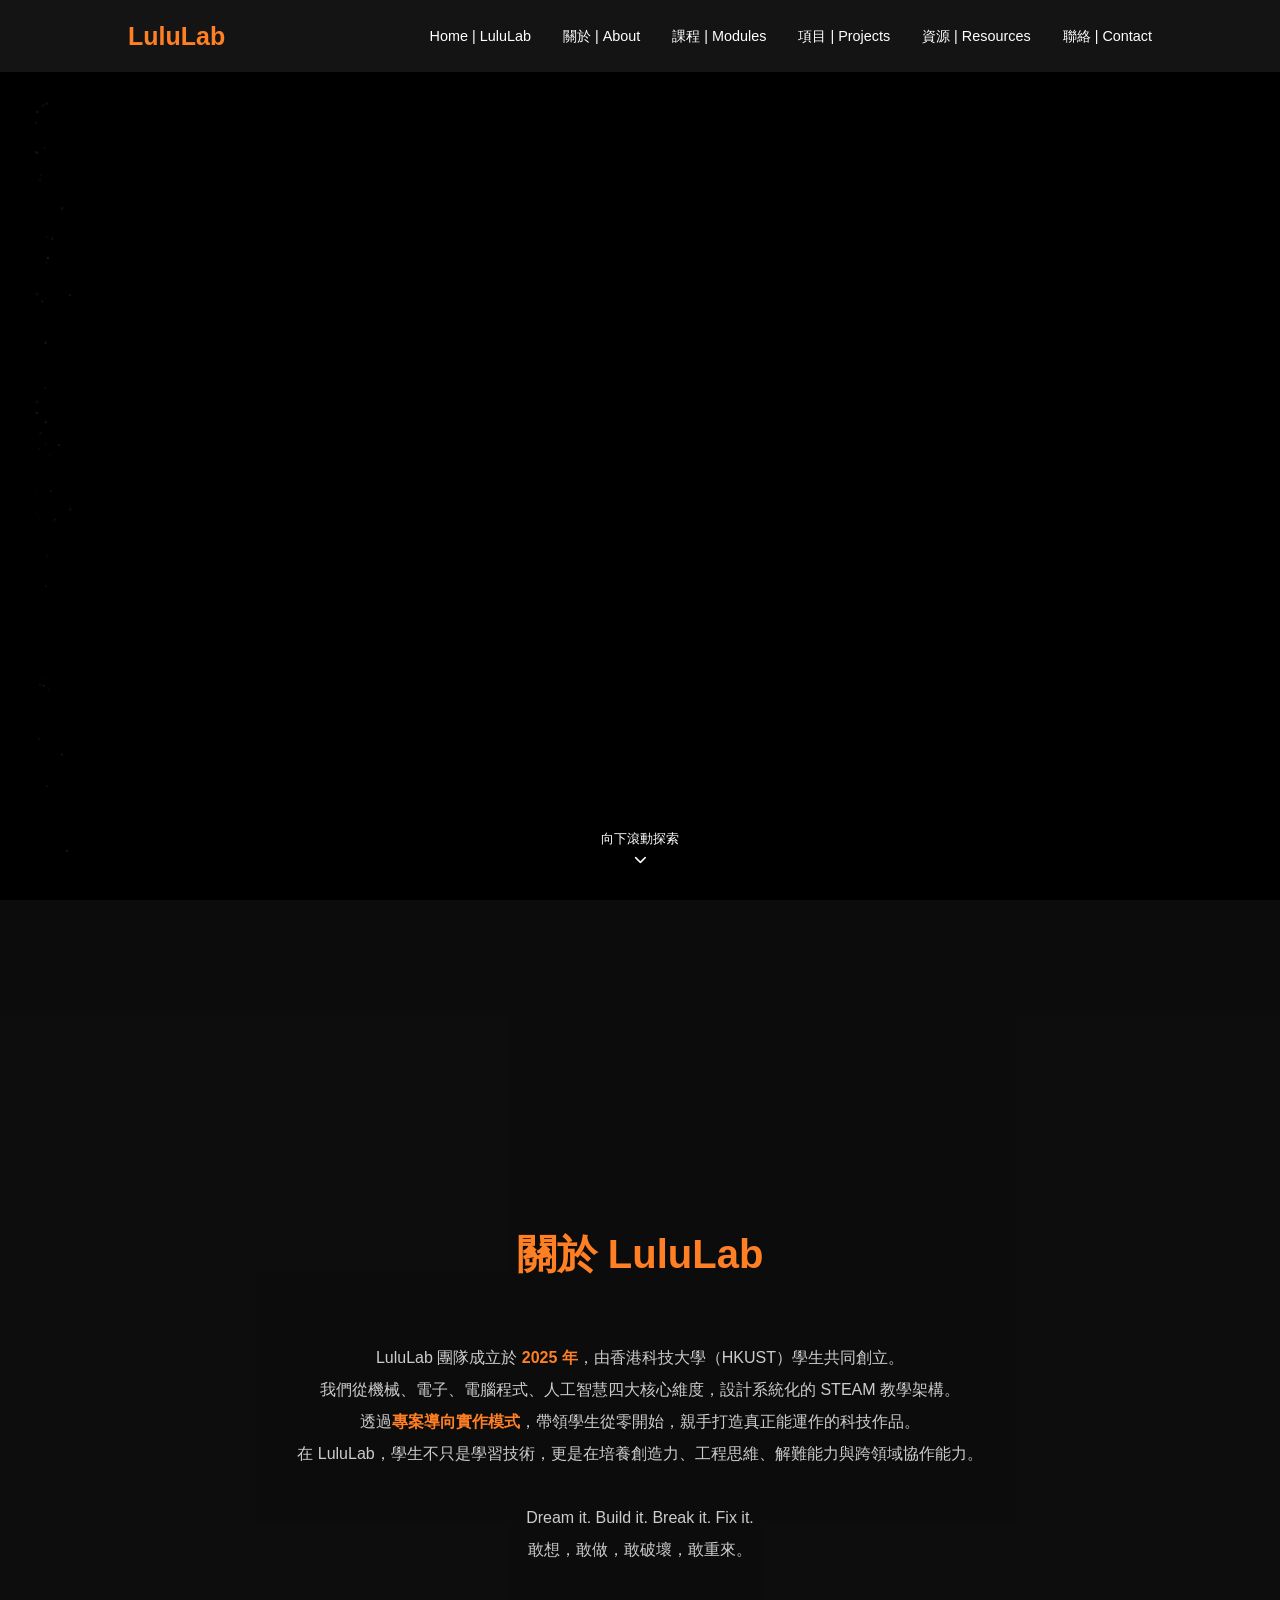
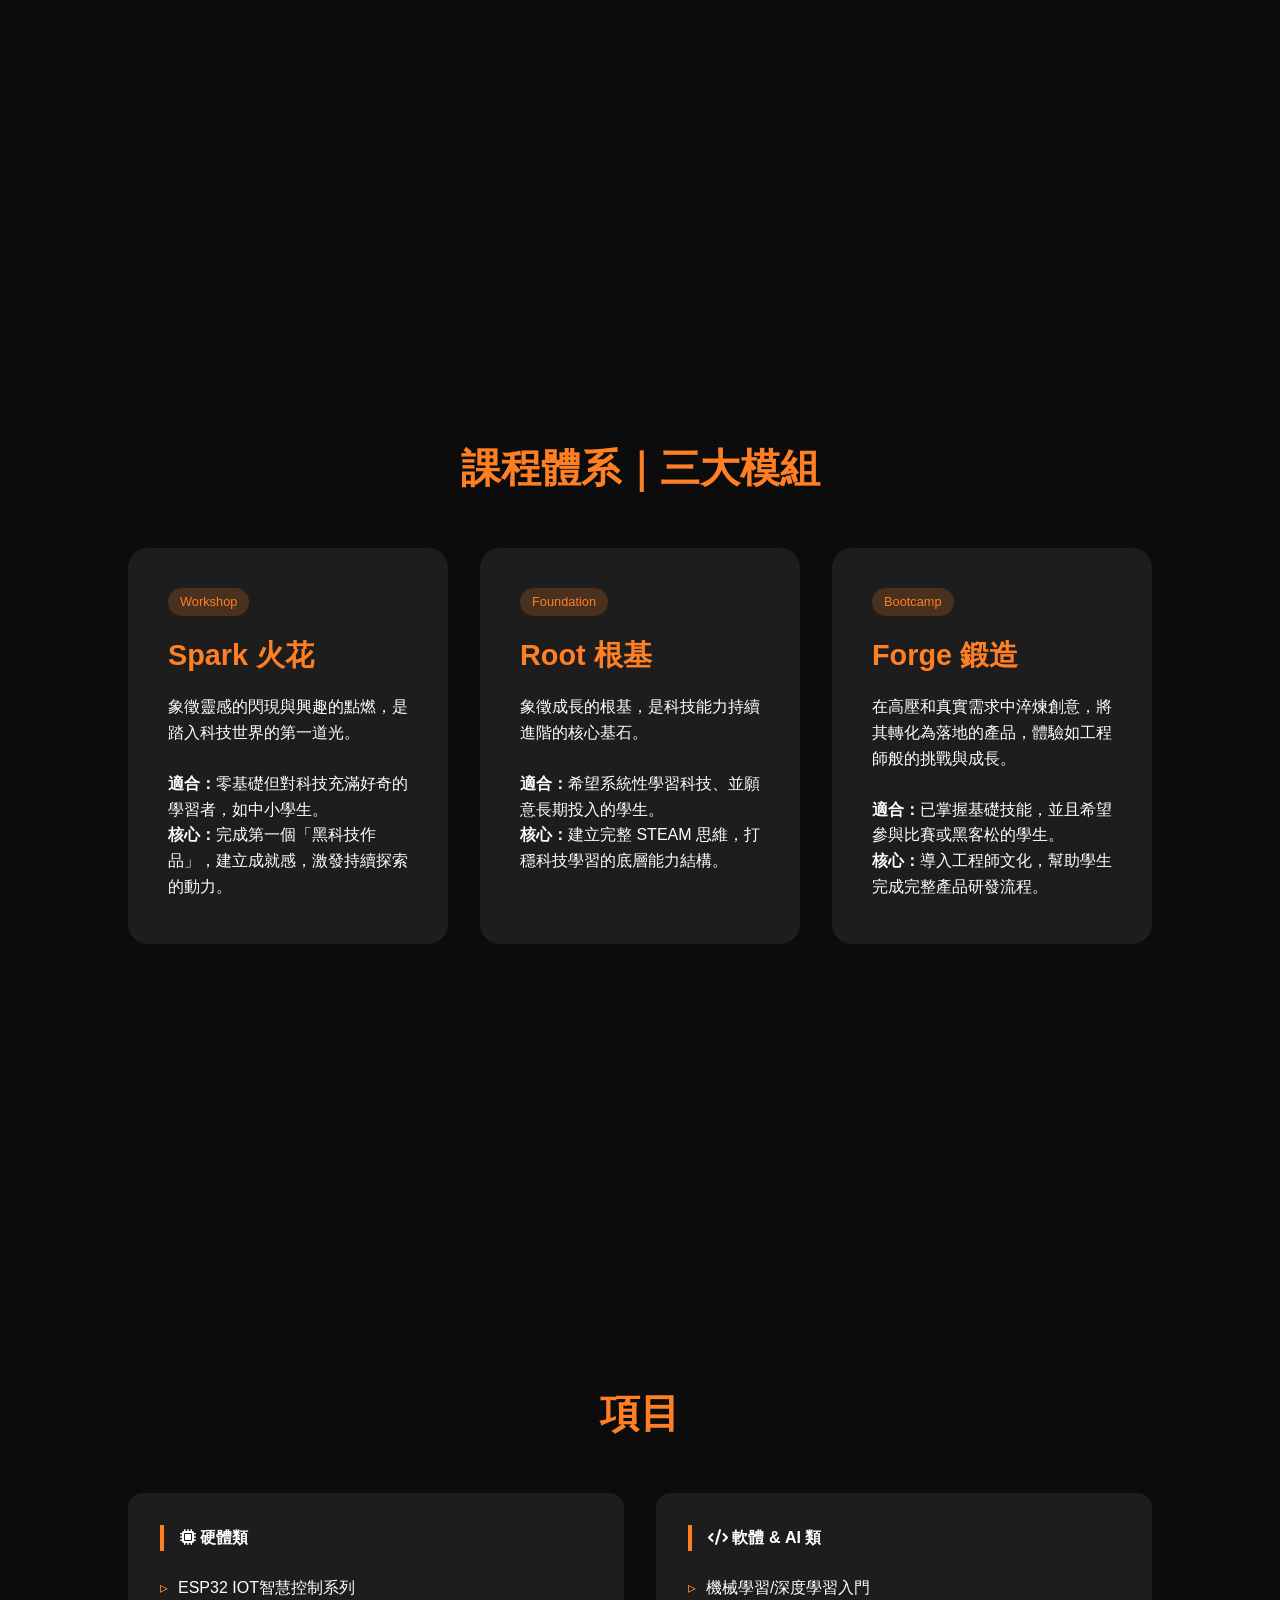
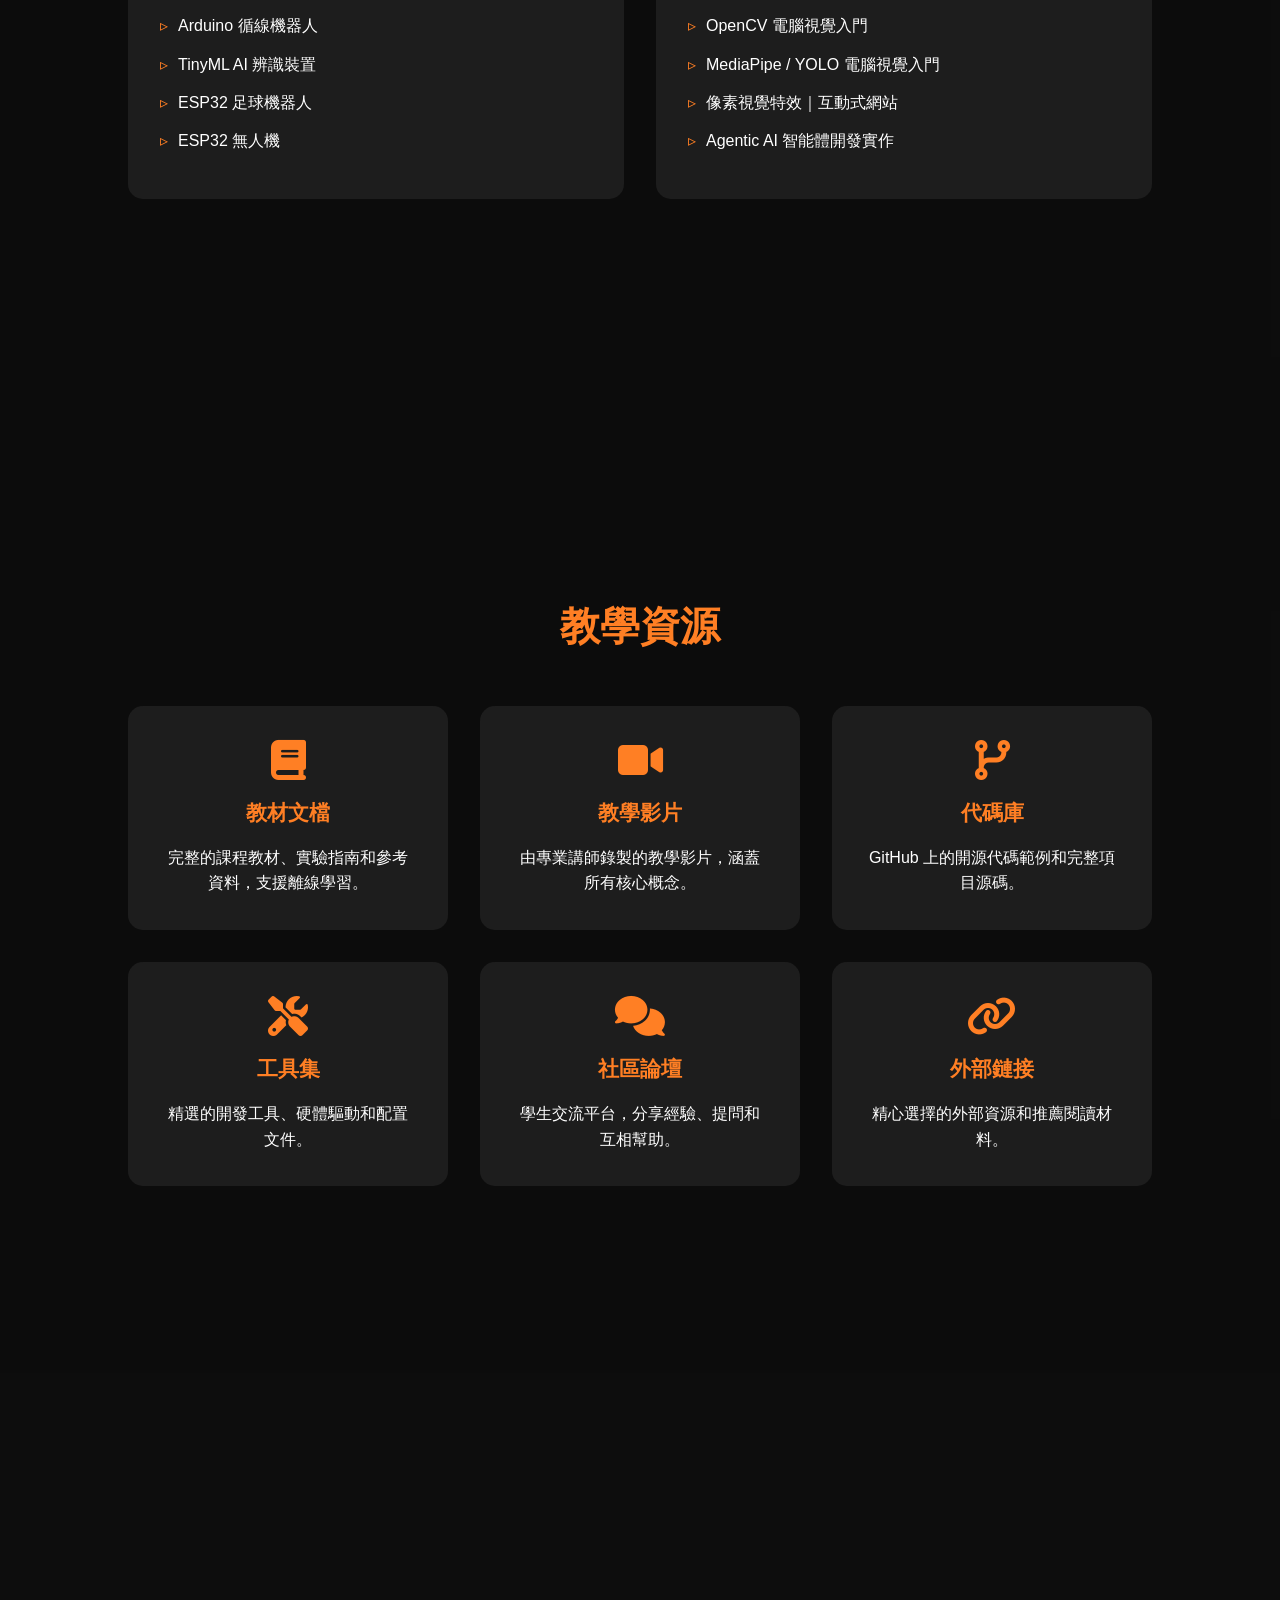
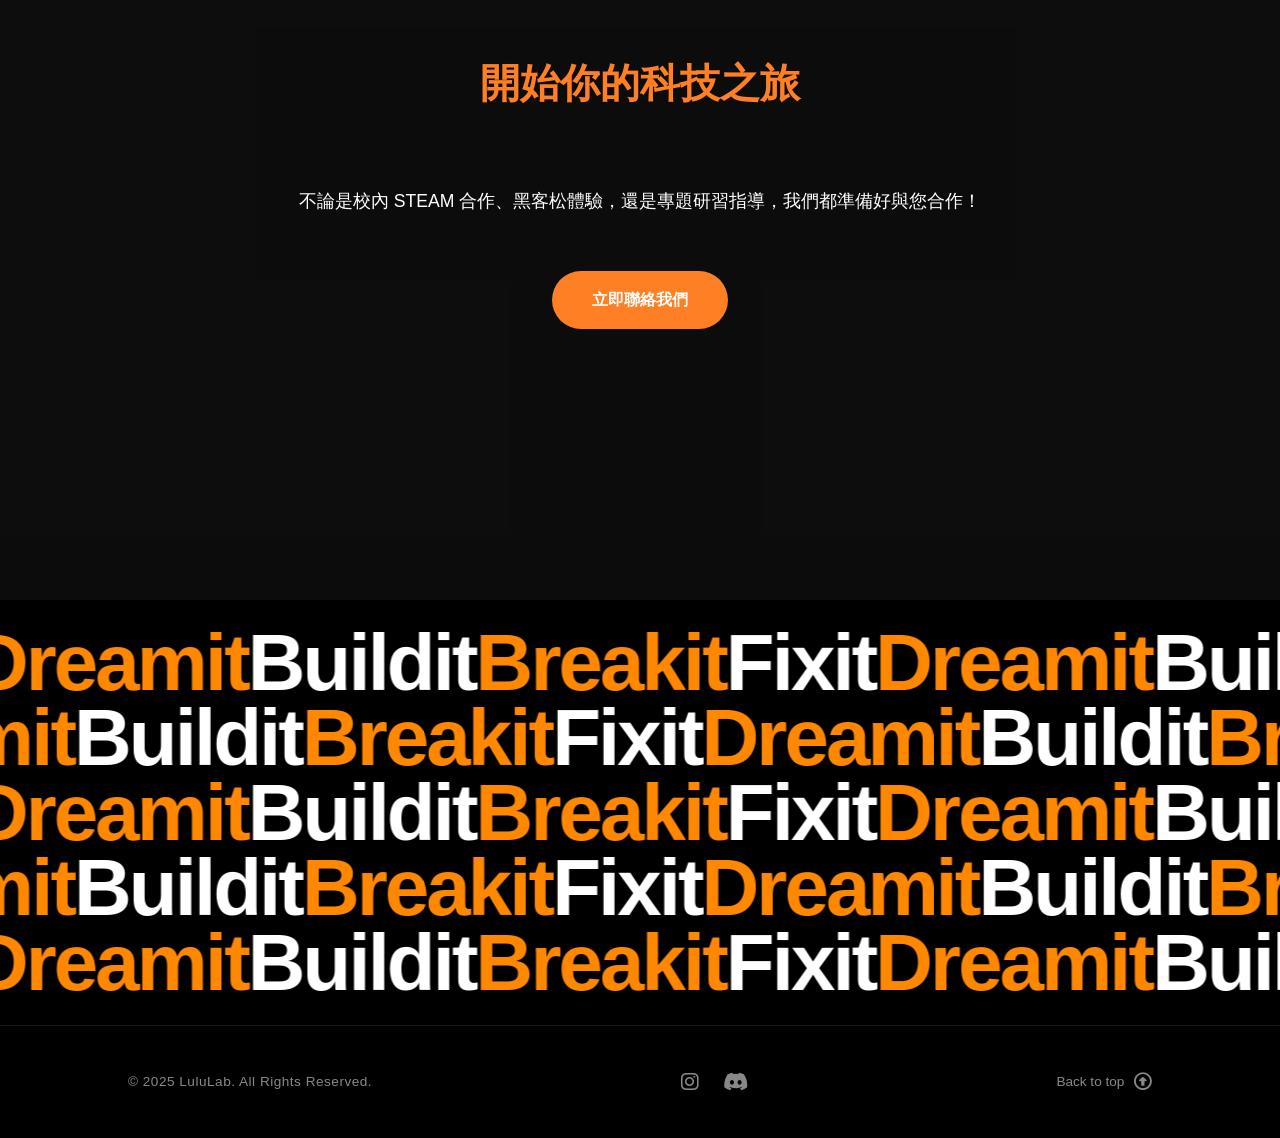
<file: index.html>
<!DOCTYPE html>
<html lang="zh-Hant">

<head>
    <meta charset="UTF-8">
    <meta name="viewport" content="width=device-width, initial-scale=1.0">
    <title>LuluLab | 點燃你的科技火花</title>
    <link rel="stylesheet" href="https://cdnjs.cloudflare.com/ajax/libs/font-awesome/6.4.0/css/all.min.css">
    <link rel="stylesheet" href="css/style.css">
</head>

<body>

    <nav>
        <div style="text-align: center;">
            <span style="
            color: var(--primary-orange); 
            font-weight: bold; 
            font-size: 25px;
            ">LuluLab</span>
        </div>
        <ul>
            <li><a href="#home">Home | LuluLab</a></li>
            <li><a href="#about">關於 | About</a></li>
            <li><a href="#curriculum">課程 | Modules</a></li>
            <li><a href="#projects">項目 | Projects</a></li>
            <li><a href="#resources">資源 | Resources</a></li>
            <li><a href="#contact">聯絡 | Contact</a></li>
        </ul>
    </nav>

    <canvas id="particle-canvas"></canvas>

    <section id="home">
        <div class="scroll-hint">
            <p>向下滾動探索</p>
            <i class="fas fa-chevron-down"></i>
        </div>
    </section>

    <section id="about">
        <div style="max-width: 900px; text-align: center; color: #ccc; line-height: 2;">
            <h2 class="section-title">關於 LuluLab</h2>
            <p>LuluLab 團隊成立於 <span style="color: var(--primary-orange); font-weight: bold;">2025
                    年</span>，由香港科技大學（HKUST）學生共同創立。</p>
            <p>我們從機械、電子、電腦程式、人工智慧四大核心維度，設計系統化的 STEAM 教學架構。</p>
            <p>透過<span style="color: var(--primary-orange); font-weight: bold;">專案導向實作模式</span>，帶領學生從零開始，親手打造真正能運作的科技作品。
            </p>
            <p>在 LuluLab，學生不只是學習技術，更是在培養創造力、工程思維、解難能力與跨領域協作能力。</p>
            <br>

            <p>Dream it. Build it. Break it. Fix it.</p>
            <p>敢想，敢做，敢破壞，敢重來。</p>
        </div>
    </section>

    <section id="curriculum">
        <h2 class="section-title">課程體系｜三大模組</h2>
        <div class="curriculum-container">
            <div class="curriculum-card">
                <span class="tag">Workshop</span>
                <h3>Spark 火花</h3>
                <p>象徵靈感的閃現與興趣的點燃，是踏入科技世界的第一道光。</p>
                <br>
                <p><strong>適合：</strong>零基礎但對科技充滿好奇的學習者，如中小學生。</p>
                <p><strong>核心：</strong>完成第一個「黑科技作品」，建立成就感，激發持續探索的動力。</p>
            </div>
            <div class="curriculum-card">
                <span class="tag">Foundation</span>
                <h3>Root 根基</h3>
                <p>象徵成長的根基，是科技能力持續進階的核心基石。</p>
                <br>
                <p><strong>適合：</strong>希望系統性學習科技、並願意長期投入的學生。</p>
                <p><strong>核心：</strong>建立完整 STEAM 思維，打穩科技學習的底層能力結構。</p>
            </div>
            <div class="curriculum-card">
                <span class="tag">Bootcamp</span>
                <h3>Forge 鍛造</h3>
                <p>在高壓和真實需求中淬煉創意，將其轉化為落地的產品，體驗如工程師般的挑戰與成長。</p>
                <br>
                <p><strong>適合：</strong>已掌握基礎技能，並且希望參與比賽或黑客松的學生。</p>
                <p><strong>核心：</strong>導入工程師文化，幫助學生完成完整產品研發流程。</p>
            </div>
        </div>
    </section>

    <section id="projects">
        <h2 class="section-title">項目</h2>
        <div class="project-grid">
            <div class="project-category">
                <h4><i class="fas fa-microchip"></i> 硬體類</h4>
                <ul class="project-list">
                    <li>ESP32 IOT智慧控制系列</li>
                    <li>Arduino 循線機器人</li>
                    <li>TinyML AI 辨識裝置</li>
                    <li>ESP32 足球機器人</li>
                    <li>ESP32 無人機</li>
                </ul>
            </div>
            <div class="project-category">
                <h4><i class="fas fa-code"></i> 軟體 & AI 類</h4>
                <ul class="project-list">
                    <li>機械學習/深度學習入門</li>
                    <li>OpenCV 電腦視覺入門</li>
                    <li>MediaPipe / YOLO 電腦視覺入門</li>
                    <li>像素視覺特效｜互動式網站</li>
                    <li>Agentic AI 智能體開發實作</li>
                </ul>
            </div>
        </div>
    </section>

    <section id="resources">
        <h2 class="section-title">教學資源</h2>
        <div class="resources-grid">
            <div class="resource-card">
                <h3><i class="fas fa-book"></i> 教材文檔</h3>
                <p>完整的課程教材、實驗指南和參考資料，支援離線學習。</p>
            </div>
            <div class="resource-card">
                <h3><i class="fas fa-video"></i> 教學影片</h3>
                <p>由專業講師錄製的教學影片，涵蓋所有核心概念。</p>
            </div>
            <div class="resource-card">
                <h3><i class="fas fa-code-branch"></i> 代碼庫</h3>
                <p>GitHub 上的開源代碼範例和完整項目源碼。</p>
            </div>
            <div class="resource-card">
                <h3><i class="fas fa-tools"></i> 工具集</h3>
                <p>精選的開發工具、硬體驅動和配置文件。</p>
            </div>
            <div class="resource-card">
                <h3><i class="fas fa-comments"></i> 社區論壇</h3>
                <p>學生交流平台，分享經驗、提問和互相幫助。</p>
            </div>
            <div class="resource-card">
                <h3><i class="fas fa-link"></i> 外部鏈接</h3>
                <p>精心選擇的外部資源和推薦閱讀材料。</p>
            </div>
        </div>
    </section>

    <section id="contact">
        <h2 class="section-title">開始你的科技之旅</h2>
        <p style="font-size: 1.1rem; margin: 1.5rem 0; max-width: 700px; margin-left: auto; margin-right: auto;">
            不論是校內 STEAM 合作、黑客松體驗，還是專題研習指導，我們都準備好與您合作！
        </p>
        <a href="pages/booking.html" class="cta-button">立即聯絡我們</a>
    </section>

    <!-- 無限滾動文字組件 Section -->
    <section class="infinite-scroll-section">
        <div class="infinite-scroll-bar">
            <div class="scroll-lines">
                <!-- 第1行：向左滾動 -->
                <div class="scroll-line" data-direction="left">
                    <div class="scroll-line-content"></div>
                </div>

                <!-- 第2行：向右滾動 -->
                <div class="scroll-line" data-direction="right">
                    <div class="scroll-line-content"></div>
                </div>

                <!-- 第3行：向左滾動 -->
                <div class="scroll-line" data-direction="left">
                    <div class="scroll-line-content"></div>
                </div>

                <!-- 第4行：向右滾動 -->
                <div class="scroll-line" data-direction="right">
                    <div class="scroll-line-content"></div>
                </div>

                <!-- 第5行：向左滾動 -->
                <div class="scroll-line" data-direction="left">
                    <div class="scroll-line-content"></div>
                </div>


            </div>
        </div>
    </section>

    <footer>
        <div class="footer-container">
            <div class="footer-left">
                <p>&copy; 2025 LuluLab. All Rights Reserved.</p>
            </div>
            
            <div class="footer-center">
                <a href="https://www.instagram.com/lululab_team" target="_blank" class="social-link" title="Instagram">
                    <i class="fab fa-instagram"></i>
                </a>
                <a href="https://discord.gg/tBDTKZq5S2" target="_blank" class="social-link" title="Discord">
                    <i class="fab fa-discord"></i>
                </a>
            </div>
            
            <div class="footer-right">
                <a href="#home" class="back-to-top">
                    Back to top <i class="fa-regular fa-circle-up"></i>
                </a>
            </div>
        </div>
    </footer>

    <script src="https://cdnjs.cloudflare.com/ajax/libs/gsap/3.12.2/gsap.min.js"></script>
    <script src="js/script.js"></script>
</body>

</html>
</file>
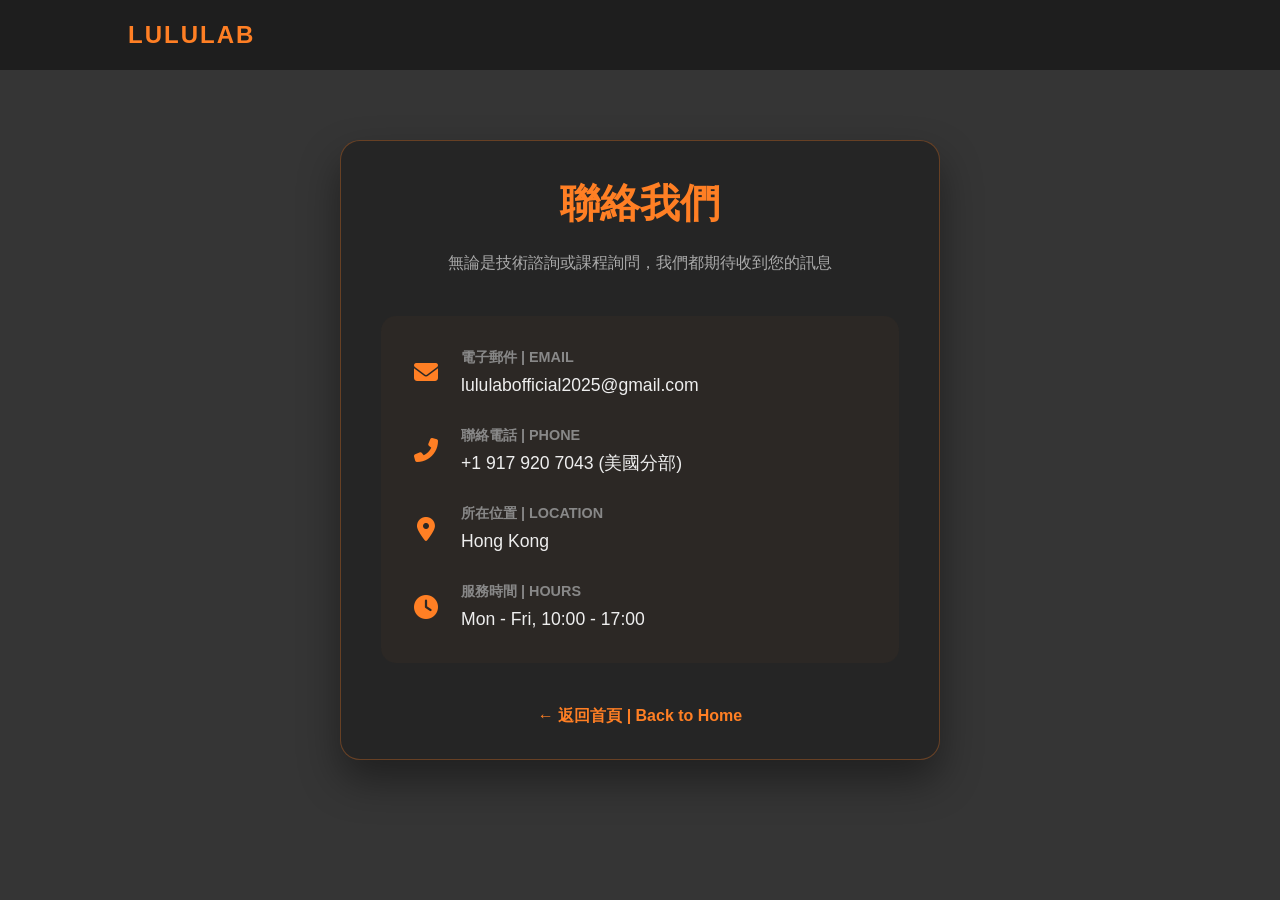
<file: pages/booking.html>
<!DOCTYPE html>
<html lang="zh-Hant">
<head>
    <meta charset="UTF-8">
    <meta name="viewport" content="width=device-width, initial-scale=1.0">
    <title>聯絡我們 | Contact Us - LuluLab</title>
    <link rel="stylesheet" href="../css/style.css">
    <link rel="stylesheet" href="https://cdnjs.cloudflare.com/ajax/libs/font-awesome/6.4.0/css/all.min.css">
    <style>
        body {
            background-color: var(--dark-bg);
            color: var(--light-text);
            display: flex;
            flex-direction: column;
            min-height: 100vh;
        }

        .contact-container {
            max-width: 600px; /* 縮小容器寬度，因為現在沒有表單了 */
            margin: auto; /* 垂直水平置中 */
            padding: 30px 40px;
            background-color: var(--card-bg);
            border-radius: 20px;
            border: 1px solid rgba(255, 127, 36, 0.3);
            box-shadow: 0 20px 40px rgba(0,0,0,0.4);
            text-align: center;
        }

        .contact-header h1 {
            color: var(--primary-orange);
            font-size: 2.5em;
            margin-bottom: 15px;
        }

        .contact-header p {
            color: #aaa;
            margin-bottom: 40px;
        }

        .info-panel {
            text-align: left; /* 資訊內容保持靠左較易閱讀 */
            background: rgba(255, 127, 36, 0.03);
            padding: 30px;
            border-radius: 15px;
            display: inline-block; /* 讓面板寬度隨內容縮放 */
            width: 100%;
        }

        .info-item {
            margin-bottom: 25px;
            display: flex;
            align-items: center;
            gap: 20px;
        }

        .info-item:last-child {
            margin-bottom: 0;
        }

        .info-item i {
            color: var(--primary-orange);
            font-size: 1.5em;
            width: 30px; /* 固定圖標寬度讓文字對齊 */
            text-align: center;
        }

        .info-item h3 {
            font-size: 0.9em;
            color: #888;
            margin: 0;
            text-transform: uppercase;
        }

        .info-item p {
            font-size: 1.1em;
            margin: 2px 0 0;
            color: #eee;
        }

        .back-link {
            display: inline-block;
            margin-top: 40px;
            color: var(--primary-orange);
            text-decoration: none;
            font-weight: bold;
            transition: 0.3s;
        }

        .back-link:hover {
            letter-spacing: 1px;
            filter: brightness(1.2);
        }

        @media (max-width: 480px) {
            .contact-container {
                margin: 80px 20px;
                padding: 40px 20px;
            }
        }
    </style>
</head>
<body>
    <nav>
        <div class="logo">LuluLab</div>
    </nav>

    <div class="contact-container">
        <div class="contact-header">
            <h1>聯絡我們</h1>
            <p>無論是技術諮詢或課程詢問，我們都期待收到您的訊息</p>
        </div>

        <div class="info-panel">
            <div class="info-item">
                <i class="fas fa-envelope"></i>
                <div>
                    <h3>電子郵件 | Email</h3>
                    <p>lululabofficial2025@gmail.com</p>
                </div>
            </div>
            <div class="info-item">
                <i class="fas fa-phone-alt"></i>
                <div>
                    <h3>聯絡電話 | Phone</h3>
                    <p>+1 917 920 7043 (美國分部)</p>
                </div>
            </div>
            <div class="info-item">
                <i class="fas fa-map-marker-alt"></i>
                <div>
                    <h3>所在位置 | Location</h3>
                    <p>Hong Kong</p>
                </div>
            </div>
            <div class="info-item">
                <i class="fas fa-clock"></i>
                <div>
                    <h3>服務時間 | Hours</h3>
                    <p>Mon - Fri, 10:00 - 17:00</p>
                </div>
            </div>
        </div>

        <a href="../index.html" class="back-link">← 返回首頁 | Back to Home</a>
    </div>

</body>
</html>
</file>
<file: css/style.css>
/* ========== CSS 變數定義 ========== --dark-bg: #1a1a1a; rgba(26, 26, 26, 0.8)*/
:root {
    --primary-orange: #FF7F24;
    --dark-bg: rgba(3, 3, 3, 0.8);
    --light-text: #ffffff;
    --card-bg: rgba(34, 34, 34, 0.8);
}

/* ========== 全局樣式 ========== */
* {
    margin: 0;
    padding: 0;
    box-sizing: border-box;
    font-family: 'PingFang TC', 'Microsoft JhengHei', sans-serif;
}

body {
    background-color: var(--dark-bg);
    color: var(--light-text);
    line-height: 1.6;
    overflow-x: hidden;
    scroll-behavior: smooth;
}

/* ========== 導航欄樣式 ========== */
nav {
    position: fixed;
    top: 0;
    width: 100%;
    padding: 1rem 10%;
    display: flex;
    justify-content: space-between;
    align-items: center;
    background: rgba(26, 26, 26, 0.8);
    backdrop-filter: blur(10px);
    z-index: 1000;
}

.logo {
    font-size: 1.5rem;
    font-weight: 900;
    color: var(--primary-orange);
    text-transform: uppercase;
    letter-spacing: 2px;
}

nav ul {
    display: flex;
    list-style: none;
}

nav ul li {
    margin-left: 2rem;
}

nav ul li a {
    text-decoration: none;
    color: white;
    font-size: 0.9rem;
    transition: 0.3s;
}

nav ul li a:hover {
    color: var(--primary-orange);
}

/* ========== Canvas 粒子背景 ========== */
#particle-canvas {
    position: fixed;
    top: 0;
    left: 0;
    width: 100%;
    height: 100vh;
    z-index: 1; /* 確保它在背景 */
    pointer-events: none; /* 讓滑鼠點擊穿透到下方的按鈕 */
     background-color: var(--primary-orange);
    transition: background-color 0.8s ease;
}

 /* Canvas 背景色切換 */
 body.scrolled #particle-canvas {
     background-color: var(--dark-bg);
 }
 
/* ========== 首頁粒子區域 ========== */
#home {
    height: 100vh;
    width: 100%;
    position: relative;
    display: flex;
    flex-direction: column;
    justify-content: center;
    align-items: center;
    z-index: 2;
}

.scroll-hint {
    position: absolute;
    bottom: 30px;
    animation: bounce 2s infinite;
    color: white;
    text-align: center;
    font-size: 0.8rem;
    z-index: 10;
}

@keyframes bounce {
    0%, 20%, 50%, 80%, 100% {transform: translateY(0);}
    40% {transform: translateY(-10px);}
    60% {transform: translateY(-5px);}
}

/* ========== 通用區塊樣式 ========== */
section {
    padding: 100px 10% 20px;
    position: relative;
    z-index: 2;
    background-color: var(--dark-bg);
    min-height: 100vh;
    display: flex;
    flex-direction: column;
    justify-content: center;
    align-items: center;
}

#home {
    background-color: transparent;
}

#intro {
    text-align: center;
}

@keyframes fadeInUp {
    from {
        opacity: 0;
        transform: translateY(60px);
    }
    to {
        opacity: 1;
        transform: translateY(0);
    }
}

h2.section-title {
    font-size: 2.5rem;
    margin-bottom: 3rem;
    text-align: center;
    color: var(--primary-orange);
}

/* ========== 課程體系卡片 ========== */
.curriculum-container {
    display: grid;
    grid-template-columns: repeat(auto-fit, minmax(300px, 1fr));
    gap: 2rem;
    width: 100%;
    max-width: 1200px;
}

.curriculum-card {
    background: var(--card-bg);
    padding: 2.5rem;
    border-radius: 20px;
    transition: 0.4s;
    border-bottom: 5px solid transparent;
}

.curriculum-card:hover {
    transform: translateY(-10px);
    border-bottom: 5px solid var(--primary-orange);
}

.curriculum-card h3 {
    font-size: 1.8rem;
    margin-bottom: 1rem;
    color: var(--primary-orange);
}

.tag {
    background: rgba(255, 127, 36, 0.2);
    color: var(--primary-orange);
    padding: 4px 12px;
    border-radius: 50px;
    font-size: 0.8rem;
    display: inline-block;
    margin-bottom: 1rem;
}

/* ========== 項目清單 ========== */
.project-grid {
    display: grid;
    grid-template-columns: 1fr 1fr;
    gap: 2rem;
    width: 100%;
    max-width: 1200px;
}

.project-category {
    background: rgba(34, 34, 34, 0.8);
    padding: 2rem;
    border-radius: 15px;
}

.project-category h4 {
    margin-bottom: 1.5rem;
    border-left: 4px solid var(--primary-orange);
    padding-left: 1rem;
}

.project-list {
    list-style: none;
}

.project-list li {
    margin-bottom: 0.8rem;
    display: flex;
    align-items: center;
}

.project-list li::before {
    content: "▹";
    color: var(--primary-orange);
    margin-right: 10px;
}

/* ========== 教學資源卡片 ========== */
.resources-grid {
    display: grid;
    grid-template-columns: repeat(auto-fit, minmax(280px, 1fr));
    gap: 2rem;
    width: 100%;
    max-width: 1200px;
}

.resource-card {
    background: var(--card-bg);
    padding: 2rem;
    border-radius: 15px;
    text-align: center;
    transition: 0.3s;
    border: 2px solid transparent;
}

.resource-card:hover {
    transform: translateY(-8px);
    border-color: var(--primary-orange);
    box-shadow: 0 8px 20px rgba(255, 127, 36, 0.2);
}

.resource-card h3 {
    font-size: 1.3rem;
    margin-bottom: 1rem;
    color: var(--primary-orange);
}

.resource-card i {
    font-size: 2.5rem;
    margin-bottom: 1rem;
    display: block;
    color: var(--primary-orange);
}

/* ========== 預約按鈕 ========== */
.cta-button {
    display: inline-block;
    background: var(--primary-orange);
    color: white;
    padding: 1rem 2.5rem;
    border-radius: 50px;
    text-decoration: none;
    font-weight: bold;
    margin-top: 2rem;
    transition: 0.3s;
}

.cta-button:hover {
    box-shadow: 0 0 20px rgba(255, 127, 36, 0.5);
    transform: scale(1.05);
}

/* ========== Footer ========== */
footer {
    background: #000; /* 調整為極致黑底，更契合黑客松/科技感視覺 */
    padding: 2.5rem 10%;
    font-size: 0.85rem;
    color: #888;
    position: relative;
    z-index: 2;
    border-top: 1px solid #1a1a1a; /* 增加一條低調的頂部網絡分割線 */
}

.footer-container {
    display: flex;
    justify-content: space-between;
    align-items: center;
    width: 100%;
    max-width: 1200px;
    margin: 0 auto;
}

.footer-left p {
    margin: 0;
    letter-spacing: 0.5px;
}

.footer-center {
    display: flex;
    align-items: center;
    gap: 1.5rem;
}

.footer-center .social-link {
    color: #888;
    font-size: 1.25rem;
    transition: color 0.3s ease, transform 0.3s ease;
    text-decoration: none;
}

.footer-center .social-link:hover {
    color: var(--primary-orange); /* 懸停時轉為 LuluLab 品牌橘色 */
    transform: scale(1.1);
}

.footer-right .back-to-top {
    color: #888;
    text-decoration: none;
    display: flex;
    align-items: center;
    gap: 0.6rem;
    transition: color 0.3s ease;
    font-weight: 500;
}

.footer-right .back-to-top i {
    font-size: 1.1rem;
    transition: transform 0.3s ease;
}

.footer-right .back-to-top:hover {
    color: #ffffff; /* 懸停時文字變白，更符合現代 UI 習慣 */
}

.footer-right .back-to-top:hover i {
    color: var(--primary-orange);
    transform: translateY(-3px); /* 懸停時箭頭微微往上跳動，增加動態趣味 */
}

/* ========== 響應式設計（手機版）優化 ========== */
@media (max-width: 768px) {
    nav {
        padding: 1rem 5%;
    }

    .logo {
        font-size: 1.2rem;
    }

    nav ul {
        display: none;
    }

    section {
        padding: 80px 5%;
    }

    h2.section-title {
        font-size: 1.8rem;
        margin-bottom: 2rem;
    }

    .curriculum-container {
        grid-template-columns: 1fr;
    }

    .project-grid {
        grid-template-columns: 1fr;
    }

    .cta-button {
        padding: 0.8rem 2rem;
        font-size: 0.9rem;
    }

    /* 手機端 Footer 改為垂直置中排列，避免擠壓變形 */
    .footer-container {
        flex-direction: column;
        gap: 1.5rem;
        text-align: center;
    }
}

/* ========== 響應式設計（手機版） ========== */
@media (max-width: 768px) {
    nav {
        padding: 1rem 5%;
    }

    .logo {
        font-size: 1.2rem;
    }

    nav ul {
        display: none;
    }

    section {
        padding: 80px 5%;
    }

    h2.section-title {
        font-size: 1.8rem;
        margin-bottom: 2rem;
    }

    .curriculum-container {
        grid-template-columns: 1fr;
    }

    .project-grid {
        grid-template-columns: 1fr;
    }

    .cta-button {
        padding: 0.8rem 2rem;
        font-size: 0.9rem;
    }
}

@media (max-width: 480px) {
    section {
        padding: 60px 3%;
        min-height: auto;
    }

    h2.section-title {
        font-size: 1.5rem;
    }

    .curriculum-card,
    .project-category {
        padding: 1.5rem;
    }
}

/* ========== 無限滾動文字組件 ========== */
.infinite-scroll-section {
    padding: 20px 0;
    min-height: auto;
    background-color: #000;
    display: block;
}

.infinite-scroll-bar {
    width: 100%;
    background: #000;
    overflow: hidden;
    padding: 5px 0;
}

.scroll-lines {
    display: flex;
    flex-direction: column;
    gap: 0;
}

.scroll-line {
    font-size: 80px;
    font-weight: 900;
    line-height: 0.85;
    white-space: nowrap;
    display: flex;
    align-items: center;
    height: 75px;
    overflow: hidden;
}

.scroll-line-content {
    display: flex;
    will-change: transform;
    padding-right: 100px;
}

.text-group {
    display: flex;
    align-items: center;
    gap: 80px;
}

.text-item {
    flex-shrink: 0;
    letter-spacing: -3px;
}

.text-item.orange {
    color: #ff8800;
}

.text-item.white {
    color: #ffffff;
}

/* 響應式調整 */
@media (max-width: 768px) {
    .infinite-scroll-bar {
        padding: 5px 0;
    }

    .scroll-line {
        font-size: 56px;
        height: 50px;
        line-height: 0.85;
    }

    .text-group {
        gap: 50px;
    }
}

@media (max-width: 480px) {
    .infinite-scroll-bar {
        padding: 5px 0;
    }

    .scroll-line {
        font-size: 40px;
        height: 38px;
        line-height: 0.85;
    }

    .text-group {
        gap: 30px;
    }
}
</file>
